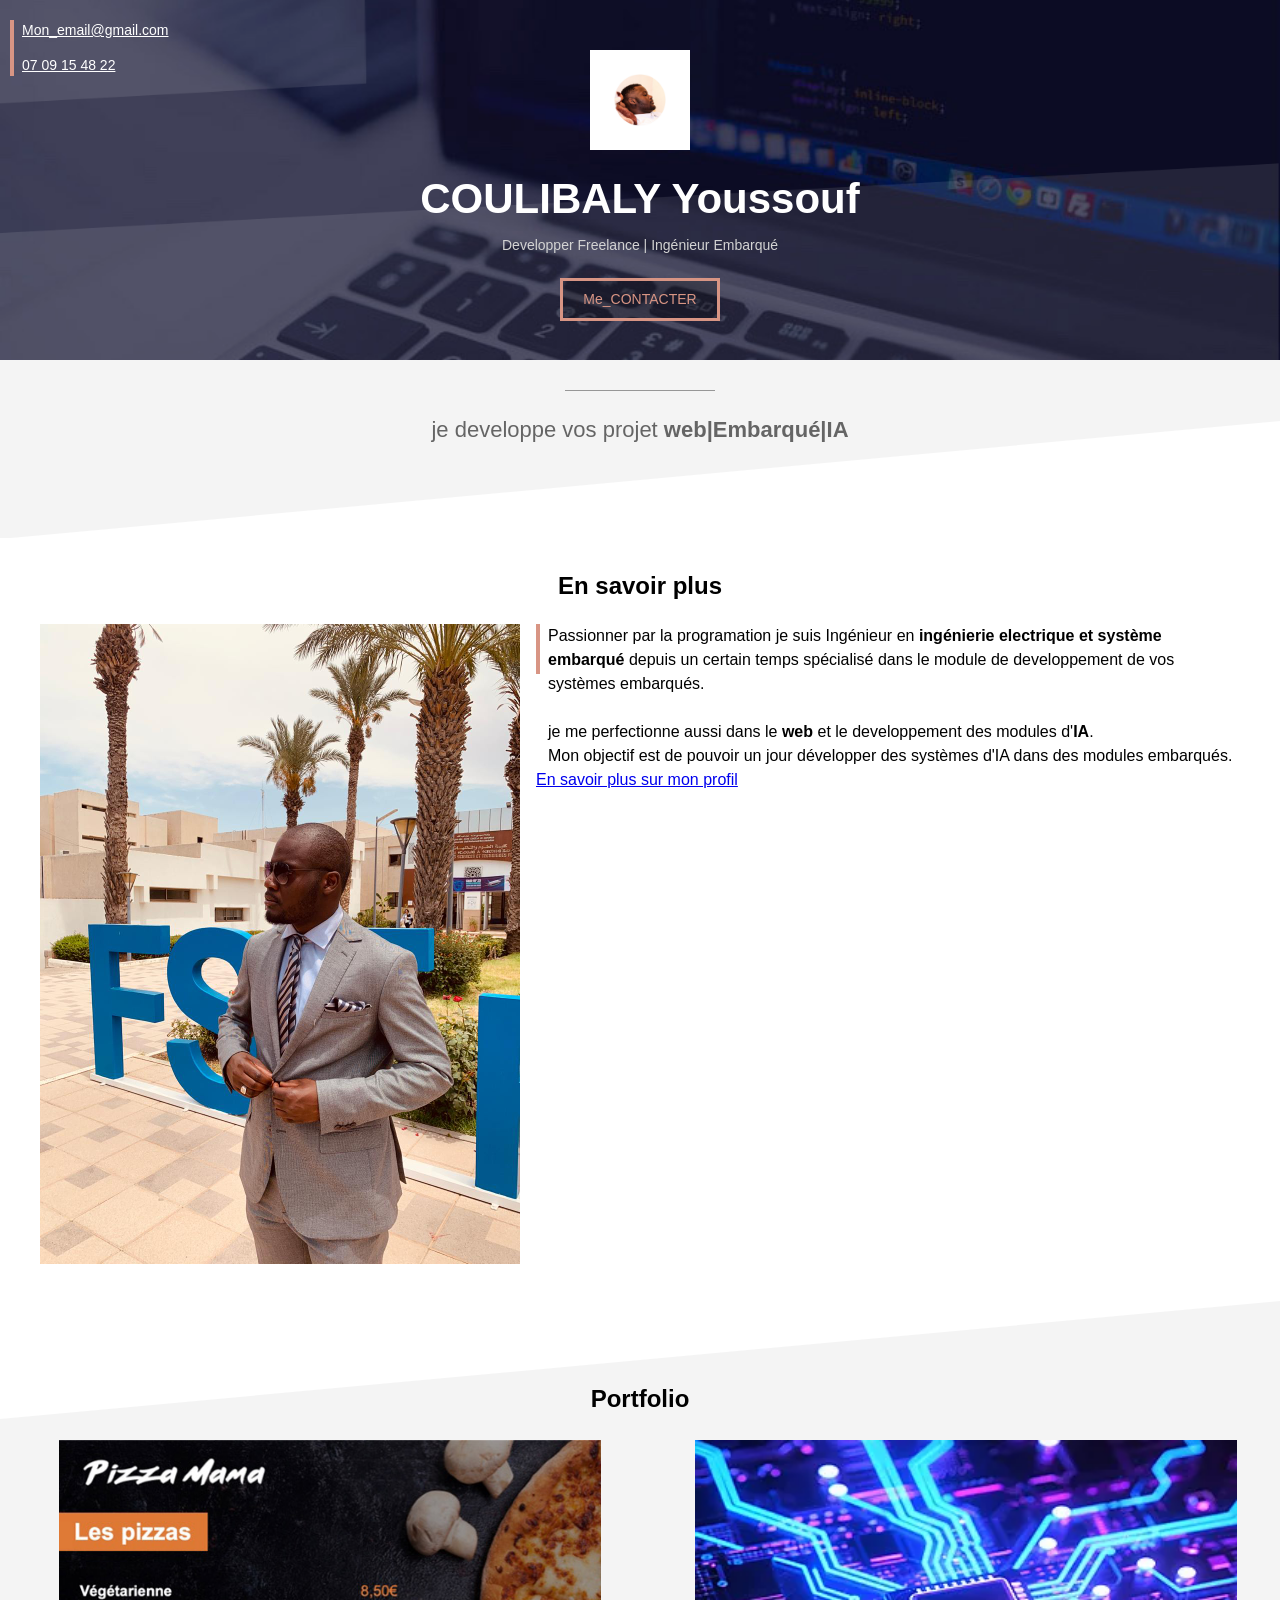
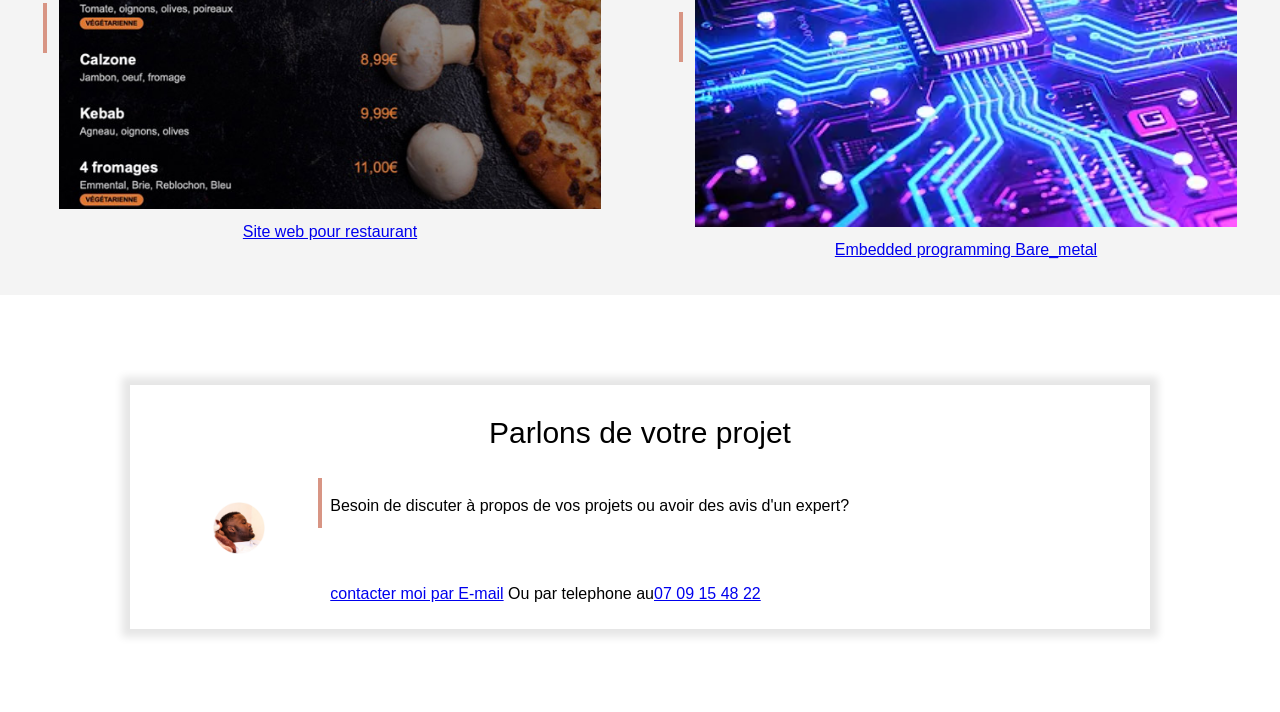
<file: index.html>
<!DOCTYPE html>
<html lang="fr">
<head>
    <meta charset="UTF-8">
    <meta name="viewport" content="width=device-width, initial-scale=1.0">
    <title>COULIBALY Youssouf</title>
    <link rel="stylesheet" href="Style.css">


</head>
<body>
    <!--couverture-->
    <div class="cover">
        <img class="cover-profile" src="cadre_photo_cirulaire.png" alt="">
        <h1>COULIBALY Youssouf</h1>
        <p>Developper Freelance | Ingénieur Embarqué</p>
        <div style="text-align: center;">
        <a class="contact-button" href="mailto:cyoussouf208@gmail.com?subject=contact%20depuis%20Youssouf%20COULIBALY.">Me_CONTACTER</a> 
        </div>
        <div class="cover-contact">
            <p><a href="mailto:cyoussouf208@gmail.com?subject=contact%20depuis%20Youssouf%20COULIBALY.">Mon_email@gmail.com</a> </p>
            <p><a href="tel:+212709154822">07 09 15 48 22</a></p>

        </div>
    </div>


     <!--SECTION GRISE 1-->

    <div class="section section-grise1">
        <div class="separateur"></div>

        <p>je developpe vos projet  <b>web|Embarqué|IA</b></p>


    </div>


    <!--SECTION BLANCHE-->

    <div class="section">
        <h2>En savoir plus</h2>
        <img class="col-contenu " src="profile_youssouf.jpg" >
        <div class="col-contenu float_right"  >
        <div class="texte-avec-ligne-vertical">
        <p class="texte-avec-ligne-vertical">Passionner par la programation je suis Ingénieur en <b>ingénierie electrique et système embarqué</b> depuis un certain temps spécialisé dans le module de developpement de vos systèmes embarqués.
           <br><br>
            je me perfectionne aussi  dans le <b>web</b> et le developpement des modules d'<b>IA</b>.
           <br>
           Mon objectif est de pouvoir un jour développer des systèmes d'IA dans des modules embarqués.</p>
        </div>
        <a   href="https://www.linkedin.com/in/youssouf-coulibaly-720177334" target="_blank">En savoir plus sur mon profil</a>
        </div>
    </div>

    <!--SECTION GRISE 2-->

    <div class="section section-grise2">
        <h2>Portfolio</h2>
        <table class="col_porfolio" style="  display: inline-block;" >
            <tr>
                <td><div class="barre-verticale"></div></td>
                <td style="width: 100%;" > <a href="restaurant.html"> <img style="width: 100%;" src="project1small.jpg" ></a></td>
            </tr>
            <tr>
                <td></td>
                <td align="center" ><a href="restaurant.html">Site web pour restaurant</a></td>
            </tr>
            
            
        </table>
        <table  class="col_porfolio float_right" >
            <tr>
                <td><div class="barre-verticale"></div></td>
                <td style="width: 100%;" > <a href="Embbeded_project.html"> <img style="width: 100%;" src="EMBDDED.jpg" ></a></td>
            </tr>
            <tr>
                <td></td>
                <td align="center"><a href="Embbeded_project.html">Embedded programming Bare_metal</a></td>
            </tr>

            
            
        </table>
    </div>

     <!--SECTION BLANCHE-->

    <div class="section">
       <iframe src="contact-frame.html" scrolling="no"></iframe>
        
    </div>

</body>
</html>
</file>
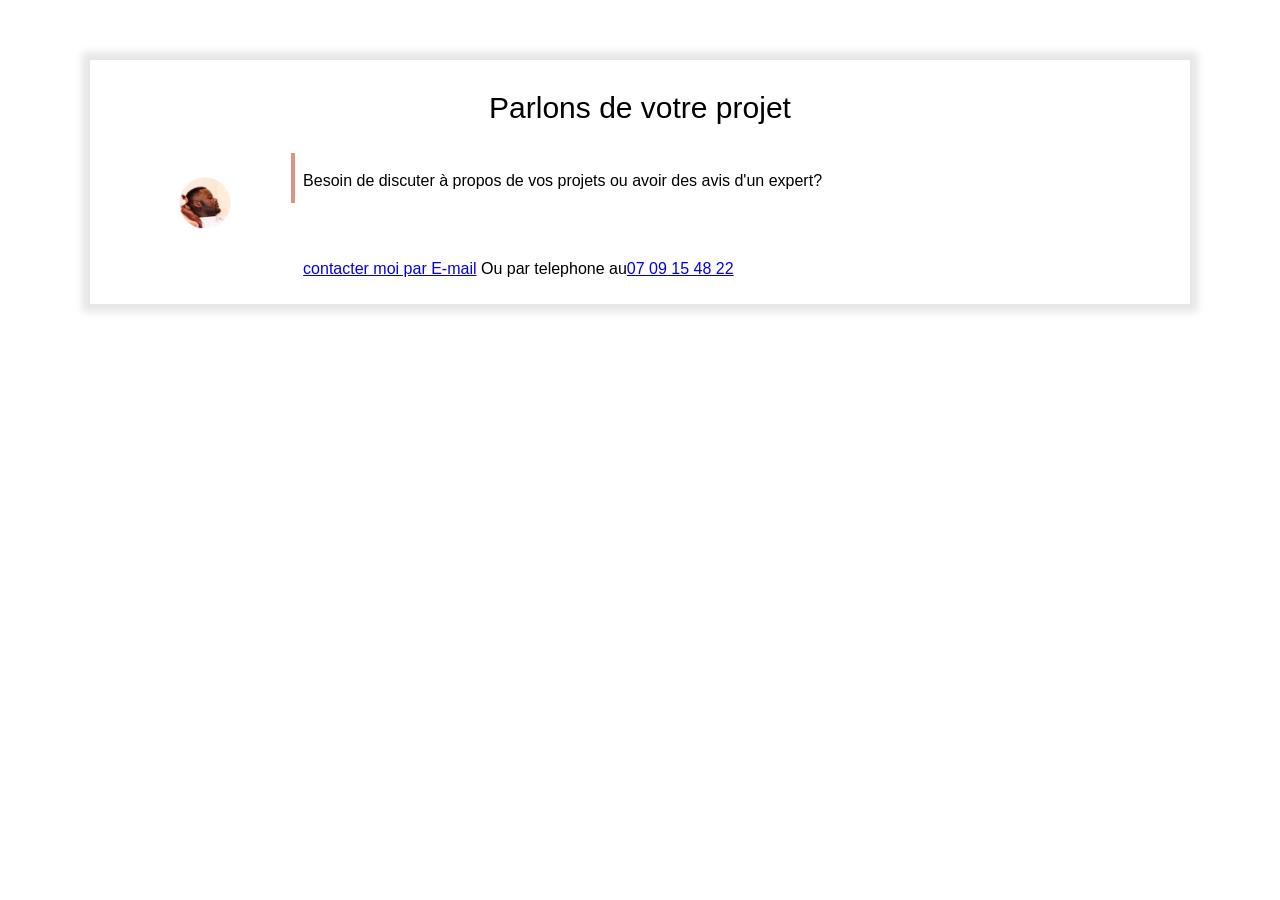
<file: contact-frame.html>
<!DOCTYPE html>
<html lang="fr">
<head>
    <meta charset="UTF-8">
    <meta name="viewport" content="width=device-width, initial-scale=1.0">
    <link rel="stylesheet" href="Style.css">
</head>
<body>
 <div class="section">
    <div class="separateur display-mobile" style="margin-bottom: 12px;"></div>
      <div class="frame">
                <p class="frame-taille">Parlons de votre projet</p>

                <table style="width: 100%;">
                    <tr>
                        <td valign = "top" align="center"><img src="cadre_photo_cirulaire.png" ></td>
                        <td>
                        <div class="texte-avec-ligne-vertical">
                            <p>Besoin de discuter à propos de vos projets ou avoir des avis d'un expert?</p>

                            <br><br>
                            <a href="mailto:cyoussouf208@gmail.com?subject=contact%20depuis%20Youssouf%20COULIBALY.">contacter moi par E-mail</a>
                            Ou par telephone au<a href="tel:+212709154822">07 09 15 48 22</a>
                        </p>
                    </div></td>

                    </tr>
                </table>
            </div>
            </div>
</body>
</file>
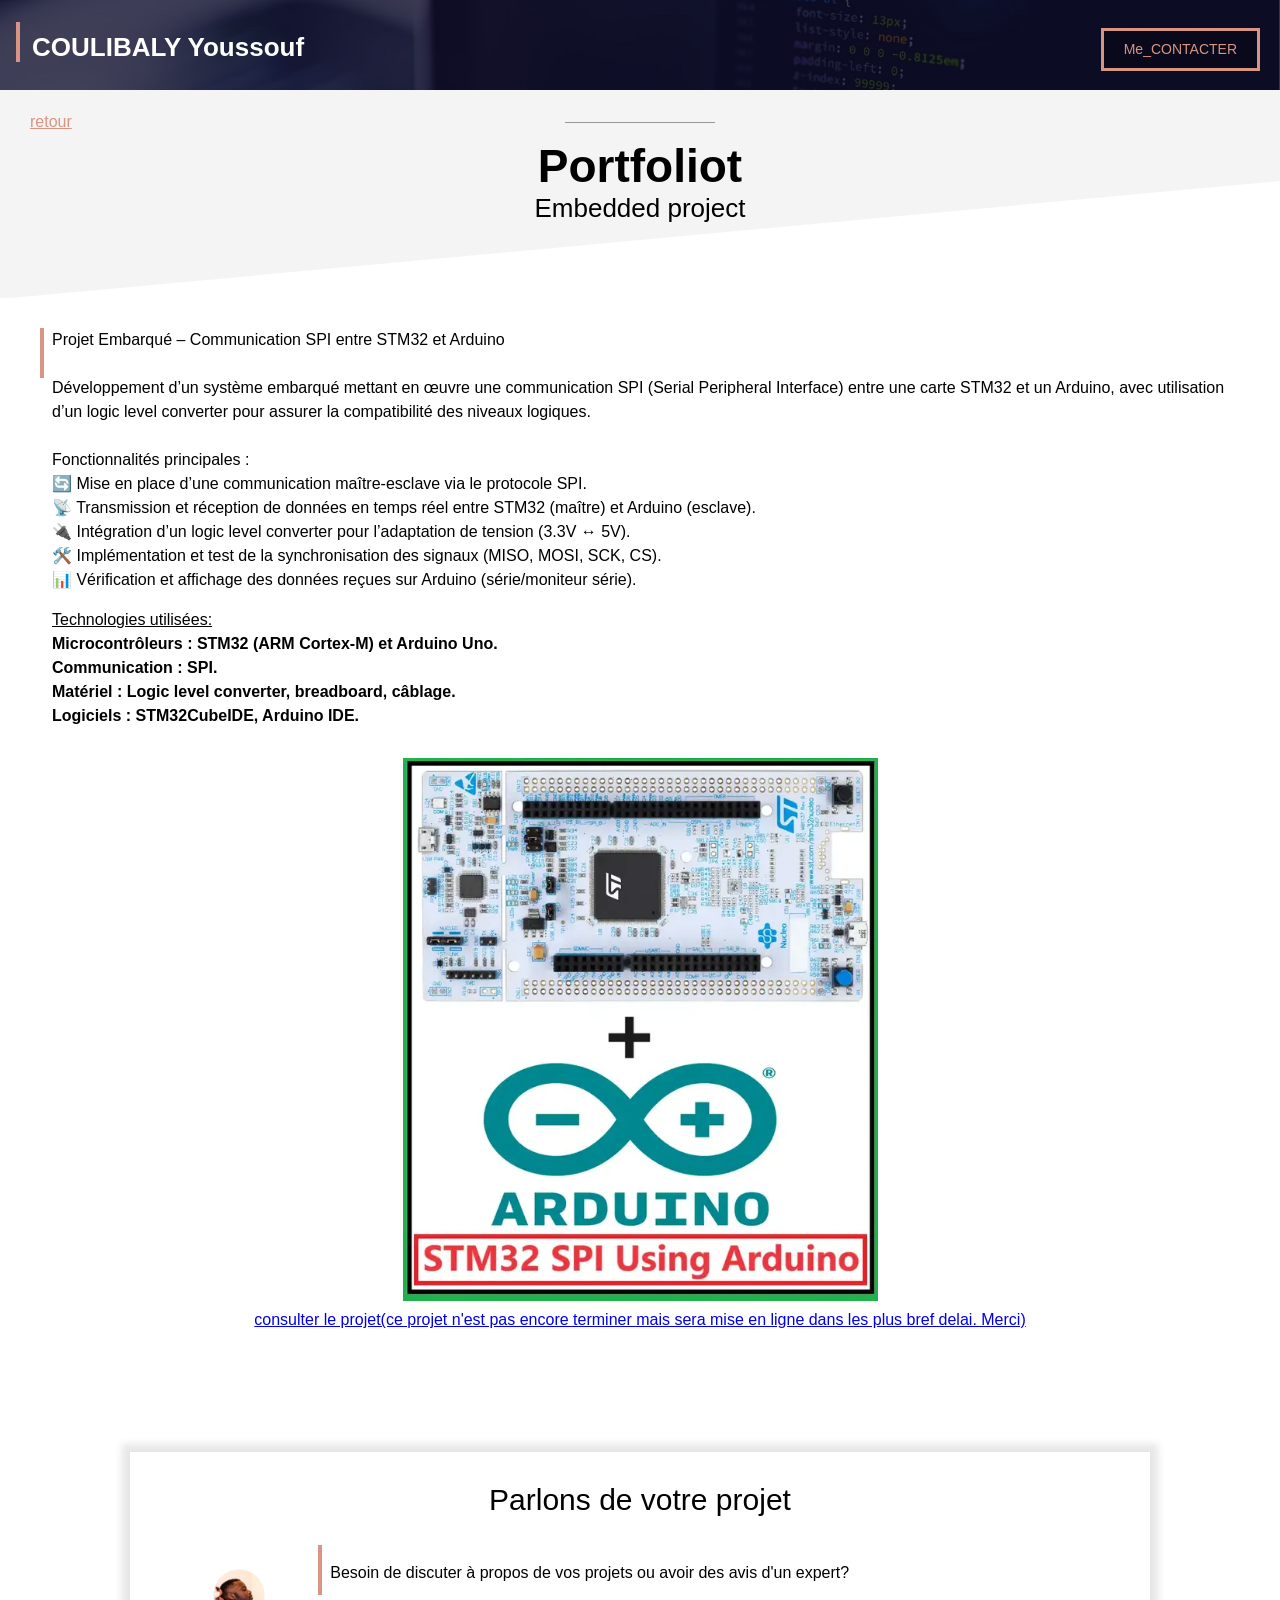
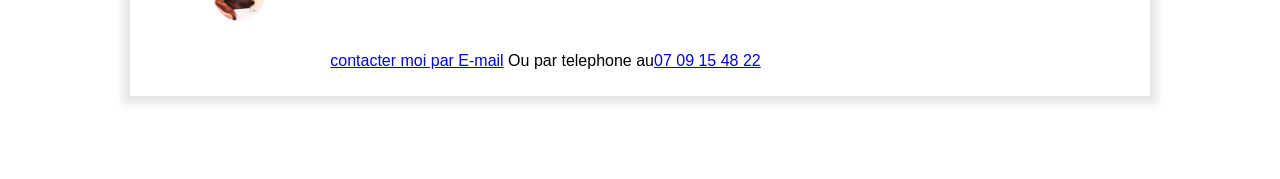
<file: Embbeded_project.html>
<!DOCTYPE html>
<html lang="fr">
<head>
    <meta charset="UTF-8">
    <meta name="viewport" content="width=device-width, initial-scale=1.0">
    <title>Embedded project</title>
    <link rel="stylesheet" href="Style.css">
</head>
<body>
    <!--header-->
    <div class="portfolio-header" >
        <div class="texte-avec-ligne-vertical"
        style=" margin-left: 16px; margin-top: 22px; height: 40px;">
        <p class="portfolio-header-title">COULIBALY Youssouf</p>
    </div>
    <a  style="position: absolute; right: 20px; top: 20px;" class="contact-button" href="mailto:cyoussouf208@gmail.com?subject=contact%20depuis%20Youssouf%20COULIBALY.">Me_CONTACTER</a>
    </div>
    <!--SECTION GRISE TITRE-->
    <div class="section section-grise1" style="padding-top: 20px;">
        <a class="Portfolio_Back" href="index.html">retour</a>
        <div class="separateur" style="margin-top: -12px;"></div>

        <h1 class="Portfolio">Portfoliot</h1>
        <h2 class="Portfolio">Embedded project</h2>
        


    </div>
    <!--SECTION CONTENU-->
    <div class="section">

        <div class="texte-avec-ligne-vertical">
            <p class="texte-avec-ligne-vertical">
                Projet Embarqué – Communication SPI entre STM32 et Arduino
                <br><br>

                    Développement d’un système embarqué mettant en œuvre une communication SPI (Serial Peripheral Interface) entre une carte STM32 et un Arduino, avec utilisation d’un logic level converter pour assurer la compatibilité des niveaux logiques.
                    <br><br>
                    Fonctionnalités principales :
                    <br>
                    🔄 Mise en place d’une communication maître-esclave via le protocole SPI.
                    <br>
                    📡 Transmission et réception de données en temps réel entre STM32 (maître) et Arduino (esclave).
                    <br>
                    🔌 Intégration d’un logic level converter pour l’adaptation de tension (3.3V ↔ 5V).
                    <br>
                    🛠️ Implémentation et test de la synchronisation des signaux (MISO, MOSI, SCK, CS).
                    <br>
                    📊 Vérification et affichage des données reçues sur Arduino (série/moniteur série).
            </p>
            <u>Technologies utilisées: </u>
            <br>
             <b> Microcontrôleurs : STM32 (ARM Cortex-M) et Arduino Uno.
                <br>
                Communication : SPI.
                <br>
                Matériel : Logic level converter, breadboard, câblage.
                <br>
                Logiciels : STM32CubeIDE, Arduino IDE.</b>
            </div>
            <div style="text-align: center; margin-top: 30px;">
                <img  class="Portfolio" src="STM32-SPI-Using-Arduino.jpg" alt="">
                <a  style="display: block;" href="#">consulter le projet(ce projet n'est pas encore terminer mais sera mise en ligne dans les plus bref delai. Merci)</a>
            </div>
        </div>
    <!--FRAME-->
    
    <div class="section">
          <iframe src="contact-frame.html" scrolling="no"></iframe>
                
        
    </div>

</body>
</html>
</file>
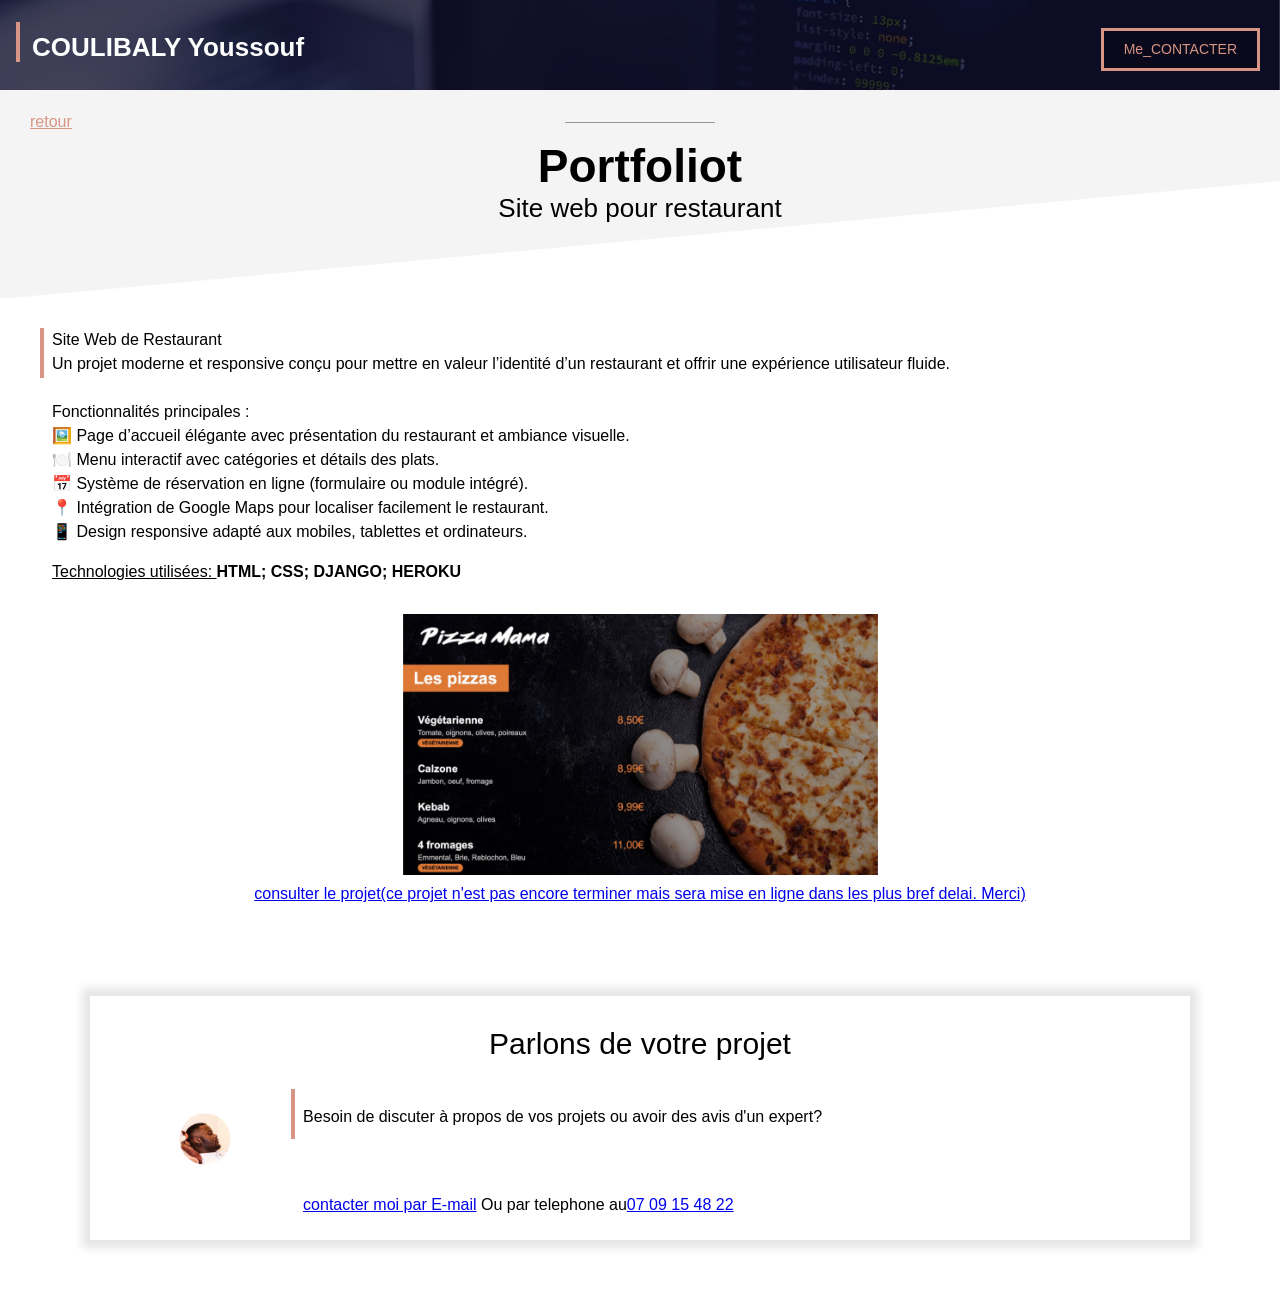
<file: restaurant.html>
<!DOCTYPE html>
<html lang="fr">
<head>
    <meta charset="UTF-8">
    <meta name="viewport" content="width=device-width, initial-scale=1.0">
    <title>site web de restaurant</title>
    <link rel="stylesheet" href="Style.css">
</head>
<body>
    <!--header-->
    <div class="portfolio-header" >
        <div class="texte-avec-ligne-vertical"
        style=" margin-left: 16px; margin-top: 22px; height: 40px;">
        <p class="portfolio-header-title">COULIBALY Youssouf</p>
    </div>
    <a  class=" contact-button contact-button-portfolio" href="mailto:cyoussouf208@gmail.com?subject=contact%20depuis%20Youssouf%20COULIBALY.">Me_CONTACTER</a>
    </div>
    <!--SECTION GRISE TITRE-->
    <div class="section section-grise1" style="padding-top: 20px;">
        <a class="Portfolio_Back" href="index.html">retour</a>
        <div class="separateur" style="margin-top: -12px;"></div>

        <h1 class="Portfolio">Portfoliot</h1>
        <h2 class="Portfolio">Site web pour restaurant</h2>
        


    </div>
    <!--SECTION CONTENU-->
    <div class="section">

        <div class="texte-avec-ligne-vertical">
            <p class="texte-avec-ligne-vertical">
                Site Web de Restaurant

                <br>Un projet moderne et responsive conçu pour mettre en valeur l’identité d’un restaurant et offrir une expérience utilisateur fluide.
                <br><br>
                Fonctionnalités principales :
                
                <br> 🖼️ Page d’accueil élégante avec présentation du restaurant et ambiance visuelle.

                <br> 🍽️ Menu interactif avec catégories et détails des plats.

                <br> 📅 Système de réservation en ligne (formulaire ou module intégré).

                <br> 📍 Intégration de Google Maps pour localiser facilement le restaurant.

                <br> 📱 Design responsive adapté aux mobiles, tablettes et ordinateurs.
            </p>
            <u>Technologies utilisées: </u> <b>HTML; CSS; DJANGO; HEROKU</b>
            </div>
            <div style="text-align: center; margin-top: 30px;">
                <img  class="Portfolio" src="project1.jpg" alt="">
                <a  style="display: block;" href="#">consulter le projet(ce projet n'est pas encore terminer mais sera mise en ligne dans les plus bref delai. Merci)</a>
            </div>
        </div>
    <!--FRAME-->
     
   
          <iframe src="contact-frame.html" scrolling="no"></iframe>
                
        
    </div>

</body>
</html>
</file>
<file: Style.css>
*
        {
            box-sizing: border-box;
        }
 
 
 
 :root{
            --color1: #D89584;
            --color2: #F4F4F4;
           
        }

        body
        {
            margin: 0;
            font-family: Arial;
            line-height: 1.5;
        }
        iframe
        {
            width: 100%;
            border: none;
            height: 350px;

        }
        div.cover
        {
            background: url(cover_overlay.png) no-repeat center/100% 100%,url(cover.jpg) no-repeat  center/cover;
            height: 360px;
            position: relative;

        }

        img.cover-profile
        {
            height: 100px;
            position: relative;
            left: 50%;
            margin-left: -50px;
            margin-top: 50px;
        }
        h1
        {
            color: white;
            text-align: center;
            font-size: 42px;
            margin-top: 10px;
            margin-bottom: 0px;

        }

        div.cover p
        {
            color: lightgray;
            text-align: center;
            margin-top: 5px;
            font-size: 14px;

        }

        div.cover-contact
        {
            /*background-color: #FF000080;*/
            position: absolute;
            left: 10px;
            top: 20px;
            border-left: 4px solid var(--color1);
            padding-left: 8px;

        }

        div.cover-contact p
        {
            text-align: left;
            margin-top: 0px;
            margin-bottom: 0px;
        }
        div.cover-contact p:first-child
        {
            margin-bottom: 14px;
            
        }
         div.cover-contact *
        {
            color: white;
            font-size: 14px;
        }

        a.contact-button
        {
            color: var(--color1);
            border: 3px  solid var(--color1);
            padding: 8px 20px;
            text-decoration: none;
            background-color: #00000040;
            display: inline-block;
            margin-top: 8px;
            font-size: 14px;
        
        }
        a.contact-button-portfolio
        {
           position: absolute; right: 20px; top: 20px;
        }
      
         a.contact-button:hover
        {
            color: white;
            border: 3px  solid white;


        }

        .section
        {
            padding-left: 40px;
            padding-right: 40px;
            padding-top: 30px;
            padding-bottom: 30px;
            overflow: auto;
            
        }


        div.section-grise1
        {
           
            background: url(triangle2white.svg) no-repeat center bottom -1px/100%;
           background-color: var(--color2);
            padding-bottom: 70px;
             
            
        }
        div.section-grise2
        {
            background: url(triangle1white.svg) no-repeat center top/100%;
           background-color: var(--color2);
            padding-top: 80px;
            
        }
        h2
        {
            text-align: center;
            margin-top: 0px;
        }
        div.separateur
        {
           background-color: #979797;
           height: 1px;
           width: 150px;
           position: relative;
           left: 50%;
           margin-left: -75px;
        }
        div.section-grise1 p
        {
            font-size: 22px;
            color: #656565;
            text-align: center;
            max-width: 450px;
            margin-left: auto;
            margin-right: auto;
            
        }
       img.col-contenu
       {
            width: 40%;
            
       }
       div.col-contenu
       {
            width: 60%;
            padding-left: 16px;
       }
        .float_right
        {
            float: right;
        }
        div.texte-avec-ligne-vertical
        {
            display: inline-block;
            border-left: 4px solid var(--color1);
            padding-left: 8px ;
            height: 50px;
            

        }
        p.texte-avec-ligne-vertical
        {
            margin-top: 0px;

        }
        div.barre-verticale
        {
            height: 50px;
            width: 4px;
            background-color: var(--color1);
            margin-right: 8px;
        }
        .col_porfolio
        {
            width: 47% ;
        }
        div.frame
        {
            margin: 30px 50px;
            padding: 20px 30px;
            background-color: white;
            box-shadow: 0px 0px 8px 8px rgb(0, 0, 0,  0.1);
        }
        p.frame-taille
        {
            font-size: 30px;
            margin-top: 5px;
            margin-bottom: 20px;
            text-align: center;
        }
        .portfolio-header
        {
            height: 90px;
            background: url(header.jpg) no-repeat  center/cover;

        }
        div.hedader_restau
        {
            border-left: 4px solid var(--color1);
            position: relative;
        }
        .portfolio-header-title
        {
            font-size: 26px;
            font-weight: bold;
            color: white;
            padding-left: 4px ;
            padding-top: 6px;
            margin-top: 0px;
            margin-bottom: 0px;
        }
        h1.Portfolio
        {
            color: black;
            font-size: 46px;
            line-height: 1;
            padding-top: 10px;

        }
        h2.Portfolio
        {
            color: black;
            font-size: 26px;
            font-weight: normal;
            margin-bottom: 0;


        }
        a.Portfolio_Back
        {
           padding-left: 0px;
           color: var(--color1);
           margin-left: -10px;
  
        }
        img.Portfolio
        {
            width: 70%;
            max-width: 475px;
        }

        div.frame img
        {
            
            width: 100px
        }

        .display-mobile
        {
            display: none;
        }

        /*RESPONSIVE DESIGN : MOBILE */

        @media only screen and (max-width: 768px)
        {

             img.cover-profile
        {
            height: 90px;
            margin-top: 75px;
        }
        h1
        {
            font-size: 30px;
            margin-top: 6px;
            margin-bottom: 0px;

        }

        div.cover p
        {
            margin-top: 2px;
            font-size: 13px;
        }

         .section
        {
            padding-left: 20px;
            padding-right: 20px;
            
            
        }


        div.section-grise1
        {
           
            padding-bottom: 40px;
     
        }

         p.frame-taille
        {
            font-size: 15px;
        }
        div.frame
        {
          
            padding: 5px 5px;
          
        }

        img.col-contenu
       {
            width: 100%;
       }
       div.col-contenu
       {
            width: 100%;
            padding-left: 0px;
            margin-top: 20px;
       }
        .col_porfolio
        {
            width: 100% ;
            padding-left: 0px;
            margin-bottom: 20px;
        }
        div.frame
        {
            margin: 0px 0px;
            box-shadow: none;
        }
        
       div.frame img
        {
            
            width: 70px
        }

        iframe
        {

            height: 250px;

        }

         .portfolio-header-title
        {
            font-size: 15px;
            padding-top: 8px;
            padding-left: 8px;
            
        }


         a.contact-button
        {
           
            padding: 7px 15px; 
            margin-top:  5px;
            font-size: 12px;
        }

         h1.Portfolio
        {
            
            font-size: 40px;
        

        }
        h2.Portfolio
        {
         font-size: 22px;
      
        }

        img.Portfolio
        {
            width:  100%;
           
        }

        .display-mobile
        {
            display: block;
        }

        
       
      
        

    }
</file>
